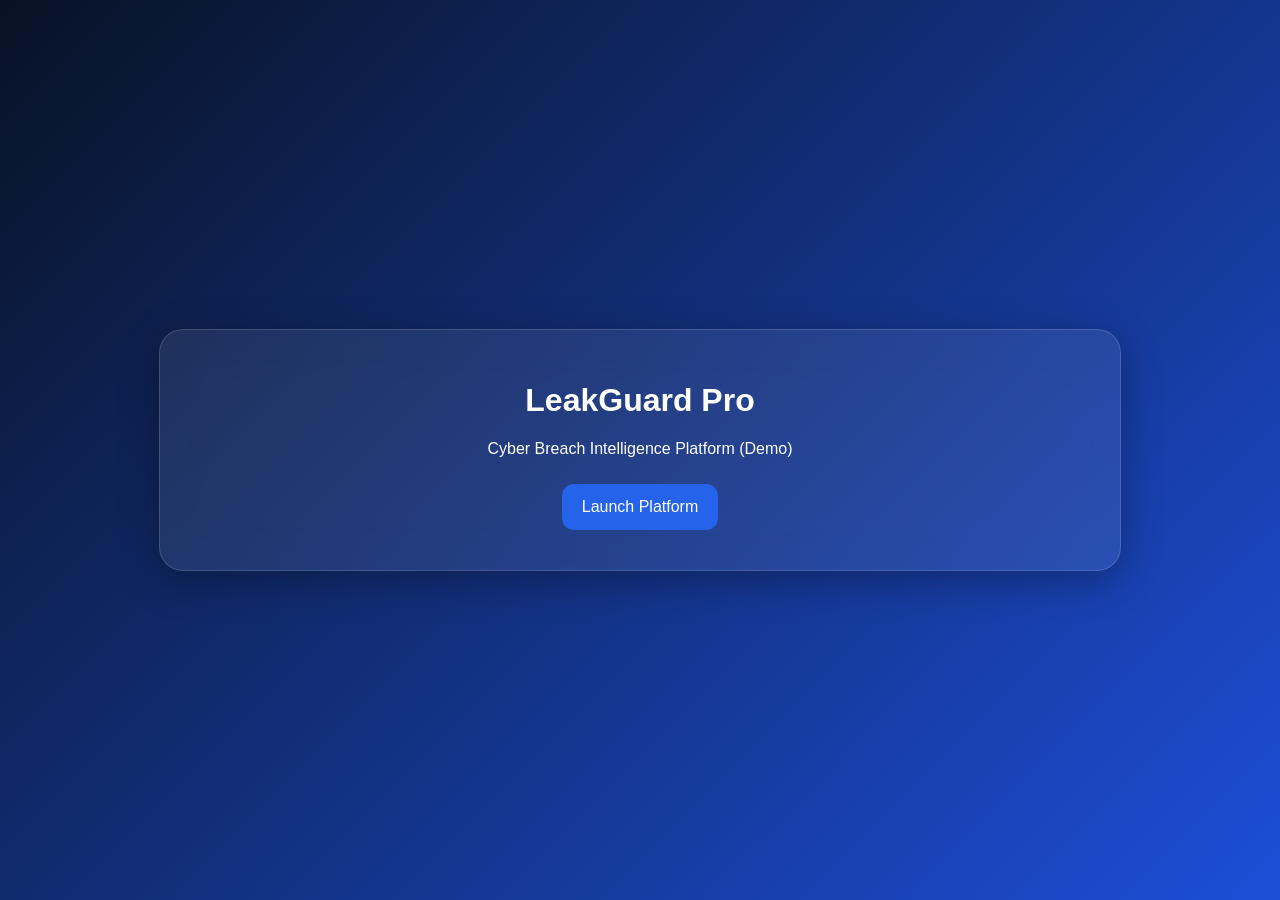
<file: index.html>
<!DOCTYPE html>
<html><head><meta charset="UTF-8"><title>LeakGuard Pro</title>
<link rel="stylesheet" href="css/style.css"></head>
<body>
<div class="hero glass">
<h1>LeakGuard Pro</h1>
<p>Cyber Breach Intelligence Platform (Demo)</p>
<a class="btn" href="login.html">Launch Platform</a>
</div>
</body></html>
</file>
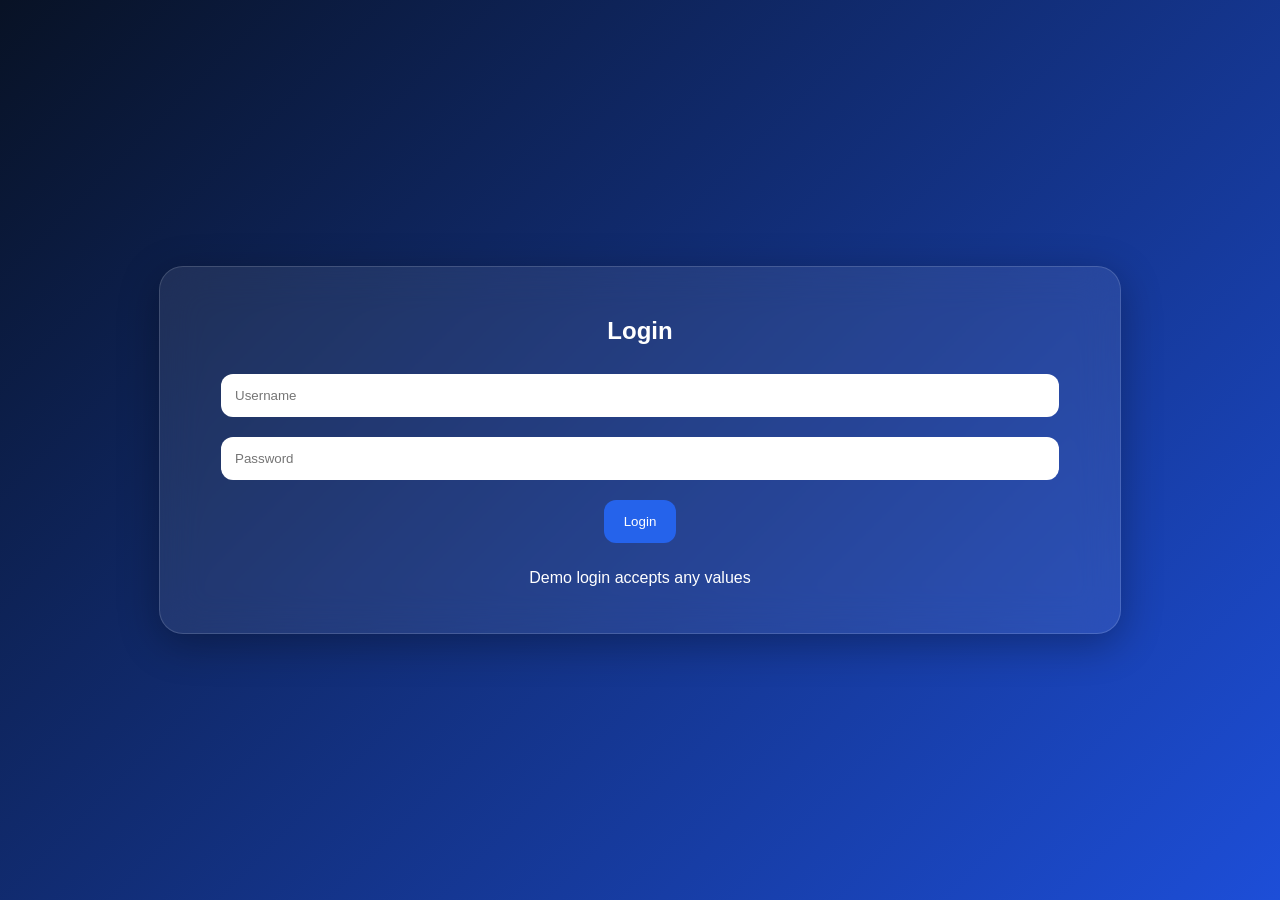
<file: login.html>
<!DOCTYPE html>
<html><head><meta charset="UTF-8"><title>Login</title>
<link rel="stylesheet" href="css/style.css"></head>
<body>
<div class="glass auth">
<h2>Login</h2>
<input id="u" placeholder="Username">
<input id="p" type="password" placeholder="Password">
<button onclick="login()">Login</button>
<p>Demo login accepts any values</p>
</div>
<script src="js/auth.js"></script>
</body></html>
</file>
<file: css/style.css>
body{
font-family:Segoe UI,sans-serif;
background:linear-gradient(135deg,#081225,#1d4ed8);
min-height:100vh;margin:0;display:flex;justify-content:center;align-items:center;color:white;
}
.glass{
background:rgba(255,255,255,.08);
backdrop-filter:blur(20px);
border:1px solid rgba(255,255,255,.15);
padding:30px;border-radius:24px;box-shadow:0 10px 40px rgba(0,0,0,.3);
}
.hero,.panel,.auth{width:min(900px,90%);text-align:center}
input{width:90%;padding:14px;margin:10px;border:none;border-radius:12px}
button,.btn{
background:#2563eb;color:#fff;border:none;padding:14px 20px;border-radius:12px;
cursor:pointer;text-decoration:none;display:inline-block;margin:10px;
}
#results{margin-top:20px;text-align:left}
canvas{max-width:500px;margin:20px auto}
</file>
